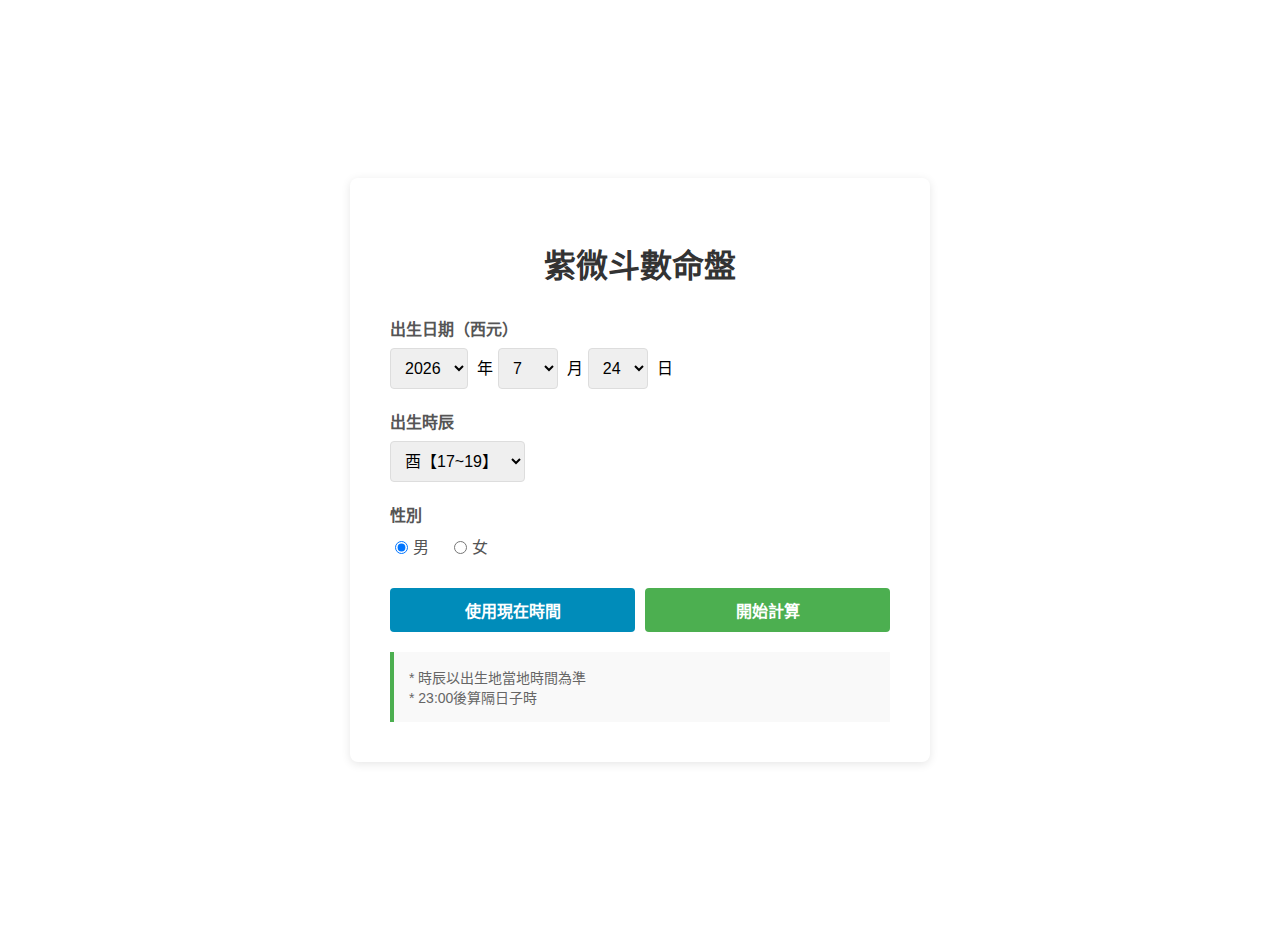
<file: index.html>
<!DOCTYPE html>
<html lang="zh-TW">
<head>
    <meta charset="UTF-8">
    <meta name="viewport" content="width=device-width, initial-scale=1.0">
    <meta http-equiv="Content-Language" content="zh-tw">
    <link rel="shortcut icon" type="image/png" href="/abc.jpg"/>
    <title>紫微斗數命盤 - 資料輸入</title>
    <style>
        body {
            background-color: #FFFFFF;
            font-family: Arial, "Microsoft JhengHei", sans-serif;
            margin: 0;
            padding: 20px;
            display: flex;
            justify-content: center;
            align-items: center;
            min-height: 100vh;
        }

        .container {
            max-width: 500px;
            width: 100%;
            padding: 40px;
            box-shadow: 0 2px 10px rgba(0,0,0,0.1);
            border-radius: 8px;
            background-color: #FFFFFF;
        }

        h1 {
            text-align: center;
            color: #333;
            margin-bottom: 30px;
        }

        .form-group {
            margin-bottom: 20px;
        }

        label {
            display: block;
            margin-bottom: 8px;
            color: #555;
            font-weight: bold;
        }

        select, input[type="button"] {
            padding: 10px;
            font-size: 16px;
            border: 1px solid #ddd;
            border-radius: 4px;
            box-sizing: border-box;
        }

        select {
            width: auto;
            margin-right: 5px;
        }

        .radio-group {
            display: flex;
            gap: 20px;
            margin-top: 8px;
        }

        .radio-group label {
            display: inline-flex;
            align-items: center;
            font-weight: normal;
            margin-bottom: 0;
            cursor: pointer;
        }

        .radio-group input[type="radio"] {
            margin-right: 5px;
        }

        .button-group {
            display: flex;
            gap: 10px;
            margin-top: 30px;
        }

        input[type="button"] {
            flex: 1;
            background-color: #4CAF50;
            color: white;
            border: none;
            cursor: pointer;
            font-weight: bold;
        }

        input[type="button"]:hover {
            background-color: #45a049;
        }

        .btn-secondary {
            background-color: #008CBA !important;
        }

        .btn-secondary:hover {
            background-color: #007399 !important;
        }

        .info {
            margin-top: 20px;
            padding: 15px;
            background-color: #f9f9f9;
            border-left: 4px solid #4CAF50;
            font-size: 14px;
            color: #666;
        }
    </style>
</head>
<body>
    <div class="container">
        <h1>紫微斗數命盤</h1>

        <form id="zwForm">
            <div class="form-group">
                <label>出生日期（西元）</label>
                <div>
                    <select id="sel_Year"></select> 年
                    <select id="sel_Month"></select> 月
                    <select id="sel_Day"></select> 日
                </div>
            </div>

            <div class="form-group">
                <label>出生時辰</label>
                <select id="sel_Hour"></select>
            </div>

            <div class="form-group">
                <label>性別</label>
                <div class="radio-group">
                    <label>
                        <input type="radio" name="gender" value="M" checked> 男
                    </label>
                    <label>
                        <input type="radio" name="gender" value="F"> 女
                    </label>
                </div>
            </div>

            <div class="button-group">
                <input type="button" value="使用現在時間" id="btnNowDate" class="btn-secondary">
                <input type="button" value="開始計算" id="btnCalculate">
            </div>
        </form>

        <div class="info">
            * 時辰以出生地當地時間為準<br>
            * 23:00後算隔日子時
        </div>
    </div>

    <script src="lunar.js"></script>
    <script src="google-sheets-integration.js"></script>
    <script>
        // 地支時辰
        const EarthlyBranches = ["子", "丑", "寅", "卯", "辰", "巳", "午", "未", "申", "酉", "戌", "亥"];

        // 初始化選項
        function addOption(id, a, b) {
            for (let i = a; i <= b; i++) {
                let op = document.createElement('option');
                op.value = i;
                op.innerHTML = i;
                document.getElementById(id).appendChild(op);
            }
        }

        // 填充年月日選項
        addOption("sel_Year", 1900, 2049);
        addOption("sel_Month", 1, 12);
        addOption("sel_Day", 1, 31);

        // 填充時辰選項
        for (let i = 0; i < EarthlyBranches.length; i++) {
            let op = document.createElement('option');
            op.value = EarthlyBranches[i];
            op.innerHTML = EarthlyBranches[i] + "【" + ((24 + (i * 2 - 1)) % 24).toString() + "~" + (i * 2 + 1).toString() + "】";
            document.getElementById("sel_Hour").appendChild(op);
        }

        // 設定現在時間
        function setNowDate() {
            const Today = new Date();
            const h = Today.getHours();
            Today.setDate(Today.getDate() + (h >= 23 ? 1 : 0));
            document.getElementById("sel_Year").value = Today.getFullYear();
            document.getElementById("sel_Month").value = Today.getMonth() + 1;
            document.getElementById("sel_Day").value = Today.getDate();
            document.getElementById("sel_Hour").value = EarthlyBranches[(h + (h % 2 ? 1 : 0)) % 24 / 2];
        }

        // 初始化為現在時間
        setNowDate();

        // 按鈕事件
        document.getElementById("btnNowDate").addEventListener('click', setNowDate);

        document.getElementById("btnCalculate").addEventListener('click', async function() {
            // 收集資料
            const year = document.getElementById("sel_Year").value;
            const month = document.getElementById("sel_Month").value;
            const day = document.getElementById("sel_Day").value;
            const hour = document.getElementById("sel_Hour").value;
            const genderRadios = document.querySelectorAll("input[name='gender']");
            let gender = "M";
            for (let i = 0; i < genderRadios.length; i++) {
                if (genderRadios[i].checked) {
                    gender = genderRadios[i].value;
                    break;
                }
            }

            // 儲存到 localStorage
            const data = {
                year: year,
                month: month,
                day: day,
                hour: hour,
                gender: gender,
                timestamp: new Date().toISOString()
            };
            localStorage.setItem('zwData', JSON.stringify(data));

            // 儲存到 Google Sheets（等待完成）
            await saveToGoogleSheets(data);

            // 跳轉到結果頁面
            window.location.href = 'result.html';
        });
    </script>
</body>
</html>
</file>
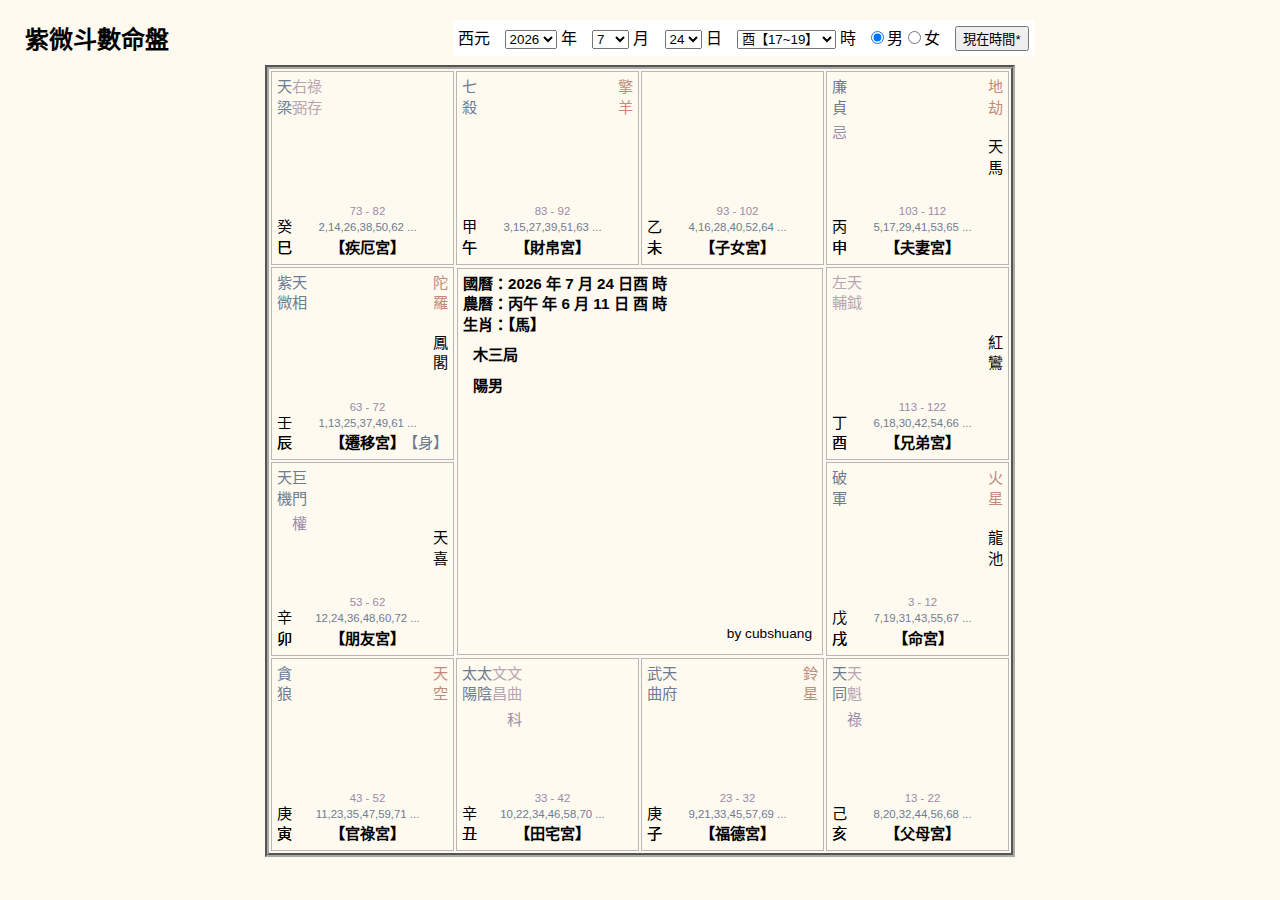
<file: main.html>
<html>
<head>
<link rel="shortcut icon" type="image/png" href="/abc.jpg?"/>
<meta http-equiv="Content-Language" content="zh-tw">
<meta charset="UTF-8">
<title>try</title>
<link rel="stylesheet" type="text/css" href="js/ziwei.css">
<script src="lunar.js" type="text/javascript"></script>
<script src="ziweistar.js" type="text/javascript"></script>
<script src="ziweicore.js" type="text/javascript"></script>
<script src="ziweiui.js" type="text/javascript"></script>
<style>
    body {
        background-color: #FFFAF0 !important;
    }
</style>
</head>
<body>
<div id="container"></div>
</body>
</html>
</file>
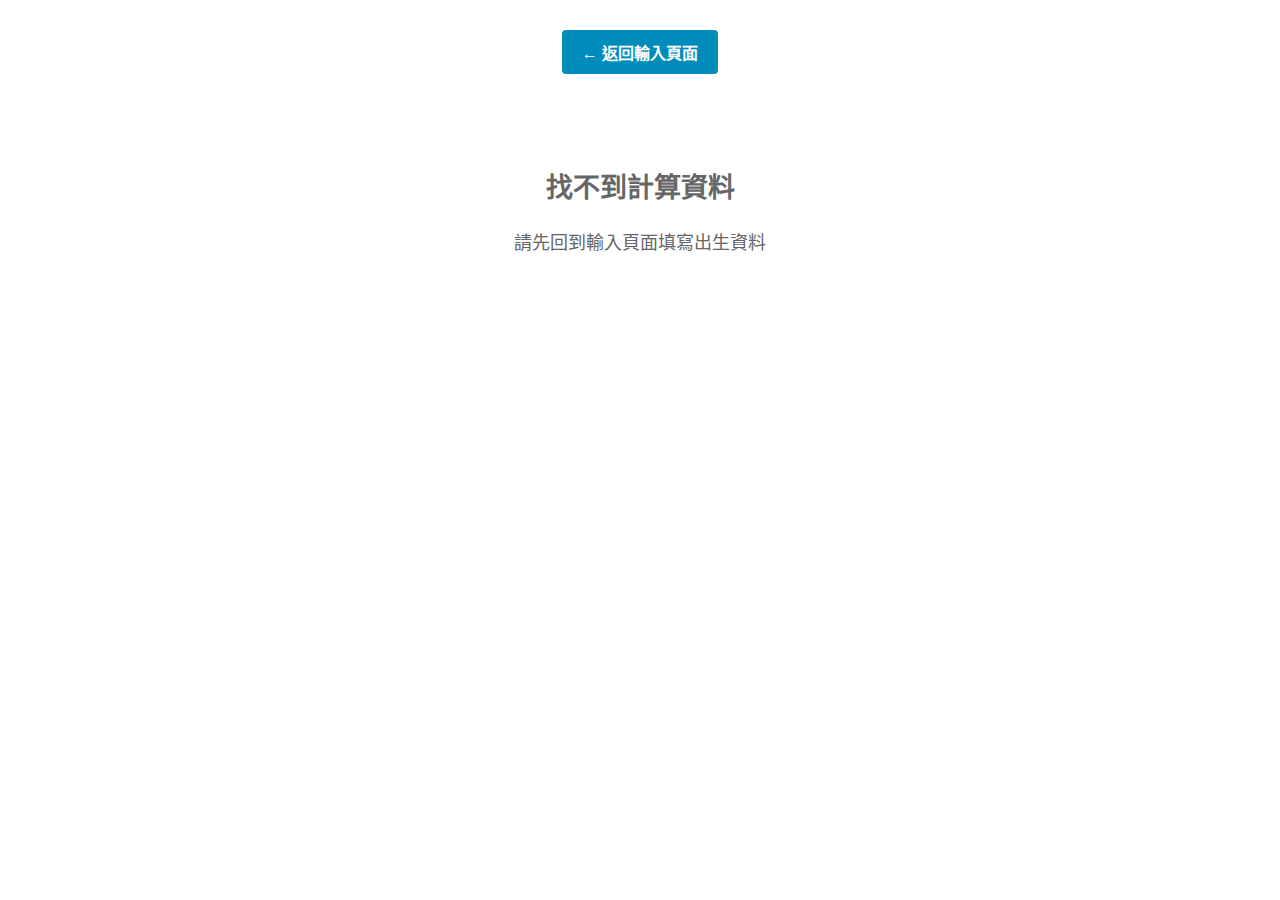
<file: result.html>
<!DOCTYPE html>
<html lang="zh-TW">
<head>
    <meta charset="UTF-8">
    <meta name="viewport" content="width=device-width, initial-scale=1.0">
    <meta http-equiv="Content-Language" content="zh-tw">
    <link rel="shortcut icon" type="image/png" href="/abc.jpg"/>
    <title>紫微斗數命盤 - 結果</title>
    <link rel="stylesheet" type="text/css" href="js/ziwei.css">
    <style>
        body {
            background-color: #FFFFFF !important;
            padding: 10px 25px;
            margin: 0;
            min-height: 100vh;
        }

        .header-controls {
            margin: 20px 0;
            text-align: center;
        }

        .btn-back {
            padding: 10px 20px;
            background-color: #008CBA;
            color: white;
            border: none;
            border-radius: 4px;
            cursor: pointer;
            font-size: 16px;
            font-weight: bold;
        }

        .btn-back:hover {
            background-color: #007399;
        }

        .zwDivHeader h2 {
            text-align: center;
        }

        .no-data-message {
            text-align: center;
            padding: 50px;
            font-size: 18px;
            color: #666;
        }

        /* 增加命盤框格高度為原本的三倍 */
        .ziwei {
            height: 1800px !important;
            min-height: 1800px;
        }

        .ziwei > div {
            min-height: 420px;
        }

        /* 調整內部元素的位置以配合更大的框格 */
        .StarC {
            top: 180px !important;
        }

        @media only screen and (max-width: 1024px) {
            .ziwei {
                height: 1500px !important;
                min-height: 1500px;
            }
            .ziwei > div {
                min-height: 350px;
            }
        }
    </style>
</head>
<body>
    <div class="header-controls">
        <input type="button" value="← 返回輸入頁面" class="btn-back" id="btnBack">
    </div>

    <div id="container"></div>

    <script src="lunar.js"></script>
    <script src="ziweistar.js"></script>
    <script src="ziweicore.js"></script>
    <script src="ziweiui.js"></script>
    <script>
        // 從 localStorage 讀取資料並計算
        window.addEventListener('load', function() {
            const zwDataStr = localStorage.getItem('zwData');

            if (!zwDataStr) {
                document.getElementById("container").innerHTML =
                    "<div class='no-data-message'>" +
                    "<h2>找不到計算資料</h2>" +
                    "<p>請先回到輸入頁面填寫出生資料</p>" +
                    "</div>";
                return;
            }

            const zwData = JSON.parse(zwDataStr);

            // 初始化紫微斗數UI（但不包含輸入表單）
            initResultUI();

            // 使用儲存的資料計算
            calculateWithData(zwData.year, zwData.month, zwData.day, zwData.hour, zwData.gender);

            // 返回按鈕
            document.getElementById("btnBack").addEventListener('click', function() {
                window.location.href = 'index.html';
            });
        });

        function initResultUI() {
            // 建立結果顯示的 HTML 結構（不含輸入表單）
            document.getElementById("container").innerHTML =
                "<div class='zwDivHeader'><h2>紫微斗數命盤結果</h2></div>" +
                "<div class='ziwei'>" +
                "<div id='zw6'></div>" +
                "<div id='zw7'></div>" +
                "<div id='zw8'></div>" +
                "<div id='zw9'></div>" +
                "<div id='zw5'></div>" +
                "<div id='zwHome' class='zwDivCenter'></div>" +
                "<div id='zw10'></div>" +
                "<div id='zw4'></div>" +
                "<div id='zw11'></div>" +
                "<div id='zw3'></div>" +
                "<div id='zw2'></div>" +
                "<div id='zw1'></div>" +
                "<div id='zw12'></div>" +
                "</div>";
        }

        function calculateWithData(year, month, day, hour, gender) {
            // 使用原本的紫微斗數計算邏輯
            const zw = ziwei.computeZiWei(year, month, day, hour, gender);

            // 顯示基本資訊
            document.getElementById("zwHome").innerHTML =
                "國曆：" + ziwei.getSolarDay() + "<br>" +
                "農曆：" + ziwei.getLunarDay() + "<br>" +
                "生肖：【" + ziwei.getShengXiao() + "】" + "<br>" +
                "<div>" + ziwei.getFiveElement() + "</div>" +
                "<div>" + ziwei.getYinYangGender() + "</div>" +
                "<div class='zwcopy'>by cubshuang</div>";

            // 渲染方向設定
            const right2left = false; // 預設由左向右
            const styleLR = [" zwStarLeft", " zwStarRight"];
            if (right2left) {
                styleLR.reverse();
            }

            // 渲染星曜
            for (let i = 0; i < 12; i++) {
                document.getElementById("zw" + (i + 1).toString()).innerHTML =
                    "<div class='MangA'>" + EarthlyBranches[i] + "</div>" +
                    "<div class='MangA'>" + zw[i].MangA + "</div>" +
                    "<div class='MangB'>" + zw[i].MangB + "</div>" +
                    "<div class='MangC'>" + zw[i].MangC + "</div>" +
                    "<div class='StarAll'>" + zw[i].StarAll + "</div>";

                let StarA1 = "", StarA2 = "", StarA3 = "", StarB1 = "", StarB2 = "", StarC1 = "", StarC2 = "";
                const tmpSatrA = [[], [], []];
                let k = 0;

                for (let j = 0; j < zw[i].StarA.length; j++) {
                    tmpSatrA[0][k] = zw[i].StarA[j].substring(0, 1);
                    tmpSatrA[1][k] = zw[i].StarA[j].substring(1, 2);
                    tmpSatrA[2][k] = (zw[i].StarA[j].length > 2) ? "<span>" + zw[i].StarA[j].substring(3, 4) + "</span>" : "　";
                    k += 1;
                }

                for (let j = 0; j < zw[i].Star6.length; j++) {
                    tmpSatrA[0][k] = "<span>" + zw[i].Star6[j].substring(0, 1) + "</span>";
                    tmpSatrA[1][k] = "<span>" + zw[i].Star6[j].substring(1, 2) + "</span>";
                    tmpSatrA[2][k] = (zw[i].Star6[j].length > 2) ? "<span>" + zw[i].Star6[j].substring(3, 4) + "</span>" : "　";
                    k += 1;
                }

                if (right2left) {
                    for (let j = 0; j < 3; j++) {
                        tmpSatrA[j].reverse();
                    }
                }

                for (let j = 0; j < tmpSatrA[0].length; j++) {
                    StarA1 += tmpSatrA[0][j];
                    StarA2 += tmpSatrA[1][j];
                    StarA3 += tmpSatrA[2][j];
                }

                for (let j = 0; j < zw[i].StarB.length; j++) {
                    StarB1 += zw[i].StarB[j].substring(0, 1);
                    StarB2 += zw[i].StarB[j].substring(1, 2);
                }

                for (let j = 0; j < zw[i].StarC.length; j++) {
                    StarC1 += zw[i].StarC[j].substring(0, 1);
                    StarC2 += zw[i].StarC[j].substring(1, 2);
                }

                document.getElementById("zw" + (i + 1).toString()).innerHTML +=
                    "<div class='StarA" + styleLR[0] + "'>" + StarA1 + "<br>" + StarA2 + "<br><div class='Star4'>" + StarA3 + "</div></div>" +
                    "<div class='StarB" + styleLR[1] + "'>" + StarB1 + "<br>" + StarB2 + "</div>" +
                    "<div class='StarC'>" + StarC1 + "<br>" + StarC2 + "</div>";
            }

            // 大小限表
            const DS_Shian = ziwei.getDaShian();
            for (let i = 0; i < 12; i++) {
                document.getElementById("zw" + (i + 1).toString()).innerHTML +=
                    "<div class='MangY10'>" + DS_Shian.DShian[i + 1] + "</div>" +
                    "<div class='MangY1'>" + DS_Shian.SShian[i + 1] + "</div>";
            }
        }
    </script>
</body>
</html>
</file>
<file: js/ziwei.css>
* {
	box-sizing: border-box;
}

body {
	padding: 10px 25px;
	margin: 0;
	background-color:336774;
	font-family: -apple-system, BlinkMacSystemFont, "Segoe UI", "Noto Sans TC", "Microsoft JhengHei", "PingFang TC", "Helvetica Neue", Arial, sans-serif;
}
.ziwei{
	display: grid;
	border:4px darkgray groove;
	padding:2px;
	height:90%;
	grid-template-columns: repeat(4, 1fr);
	grid-template-rows: repeat(4, 1fr);
	gap: 2px;
	max-width: 750px;
	margin: 0 auto;
}
.ziwei,.zwDivHeader{ width:82%; }

/* ==================== 平板版 (≤ 1024px) ==================== */
@media only screen and (max-width:1024px){
	.ziwei,.zwDivHeader{ width:100%; }
	body{padding-bottom: 20px;}
	.ziwei>div {
		font-size:0.85em;  /* 平板版：格子內主要文字大小 */
		padding: 4px;
	}
	.StarC{top:55px;}
	.MangY10{bottom:3.5em;}
	.MangY1{bottom:2.2em;}
}

/* ==================== 手機橫向 (≤ 768px) ==================== */
@media only screen and (max-width:768px){
	.ziwei>div {
		font-size:0.4em;  /* 手機橫向：格子內主要文字 (縮小50%) */
		line-height: 1.2;
		padding: 2px;
	}
	.StarA, .StarB{top:2px;font-size:1em;}
	.StarC{top:50%;right:2px;transform: translateY(-50%);font-size:0.9em;}
	.Star4{margin-top:2px;}
	.MangA{left:2px;bottom:2px;font-size:0.85em;}
	.MangC{right:2px;bottom:2px;font-size:0.85em;}
	.MangB{bottom:2px;font-size:1em;}  /* 宮位名稱 */
	.MangY10,.MangY1{font-size:0.75em;height:1.1em;}  /* 年齡數字 */
	.MangY10{bottom:2.5em;}  /* 大限 */
	.MangY1{bottom:1.5em;}  /* 小限 */
	.zwStarRight{right:2px;}
	.zwStarLeft{left:2px;}
}

/* ==================== 手機直向 (≤ 480px) ==================== */
@media only screen and (max-width:480px){
	.ziwei>div {
		font-size:0.35em;  /* 手機直向：格子內主要文字 (縮小50%) */
		line-height: 1.15;
		padding: 1px;
	}
	.StarA, .StarB{top:1px;font-size:1em;}
	.StarC{top:48%;right:1px;transform: translateY(-50%);font-size:0.9em;}
	.Star4{margin-top:1px;}
	.MangA{left:1px;bottom:1px;font-size:0.85em;}
	.MangC{right:1px;bottom:1px;font-size:0.85em;}
	.MangB{bottom:1px;font-size:1em;}  /* 宮位名稱 */
	.MangY10,.MangY1{font-size:0.7em;height:1.1em;}  /* 年齡數字 */
	.MangY10{bottom:2.3em;}  /* 大限 */
	.MangY1{bottom:1.4em;}  /* 小限 */
	.zwStarRight{right:1px;}
	.zwStarLeft{left:1px;}
	body{padding: 5px 10px;}
}
.zwDivCenter{ grid-column-start: 2; grid-column-end: 4; grid-row-start: 2; grid-row-end: 4; }
.ziwei>div {
	border:1px solid #B7B7B7;
	position:relative;
	font-size:0.95em;  /* 桌面版：格子內主要文字大小 */
	line-height: 1.35;
	padding: 5px;
}
.zwDivHeader,.zwDivHeader h2{ margin:10px 0; position:relative;}
.zwDivHeader>div{top:0;right:0;}
.zwDivHeader div { margin-bottom:5px; padding:5px; background-color:#FFFFFF;}
.zwDivHeader input[type=button],select,input[type=radio]:first-of-type{margin-left:15px;}
.zwDivCenter{
	position:relative;
	border:1px solid #B7B7B7;
	margin:1px;
	font-weight: bold;
	font-size: 1em;  /* 桌面版：中央格子（命盤資訊）文字大小 */
}
.zwDivCenter div{text-align:left;margin:10px;}
.zwDivCenter .zwcopy{bottom:0;right:0;font-size:0.9em;font-weight: normal;}  /* 桌面版：by cubshuang 署名文字 */
.StarA,.StarB,.StarC,.MangA,.MangB,.MangC,.MangY10,.MangY1,.zwcopy,.zwDivHeader>div{position:absolute;}
.starDiv{border:0px solid blue;margin:5px;}
.StarA{top:5px;color:#6B7C93;}
.StarA span{color:#B8A5B2;}
.Star4 {margin-top:5px;}
.Star4 span{color:#9B8BA8;font-weight:normal;}
.StarB{color:#C18A7A;top:5px;}
.StarC{text-align: right;top:65px;right:5px;width:100%;}
.StarA,.StarC{text-align: right;}
.StarAll{display:none;}
.MangB{width:100%;font-weight:bold;}
.MangC{color:#6B7C93;right:5px;}
.MangA,.MangB,.MangC{bottom:5px;}
.MangA{left:5px;}
.MangY10,.MangY1{width:100%; height:1.4em;font-size:0.75em;}  /* 桌面版：大限/小限年齡數字 */
.MangY10,.MangY1,.MangB{text-align: center;}
.MangY10{bottom:3.8em;color:#9B8BA8;}  /* 大限年齡位置（如：1,13,25...）*/
.MangY1{bottom:2.4em;color:#6B7C93;}  /* 小限年齡位置 */
.zwStarRight{right:5px;}
.zwStarLeft{left:5px;}
</file>
